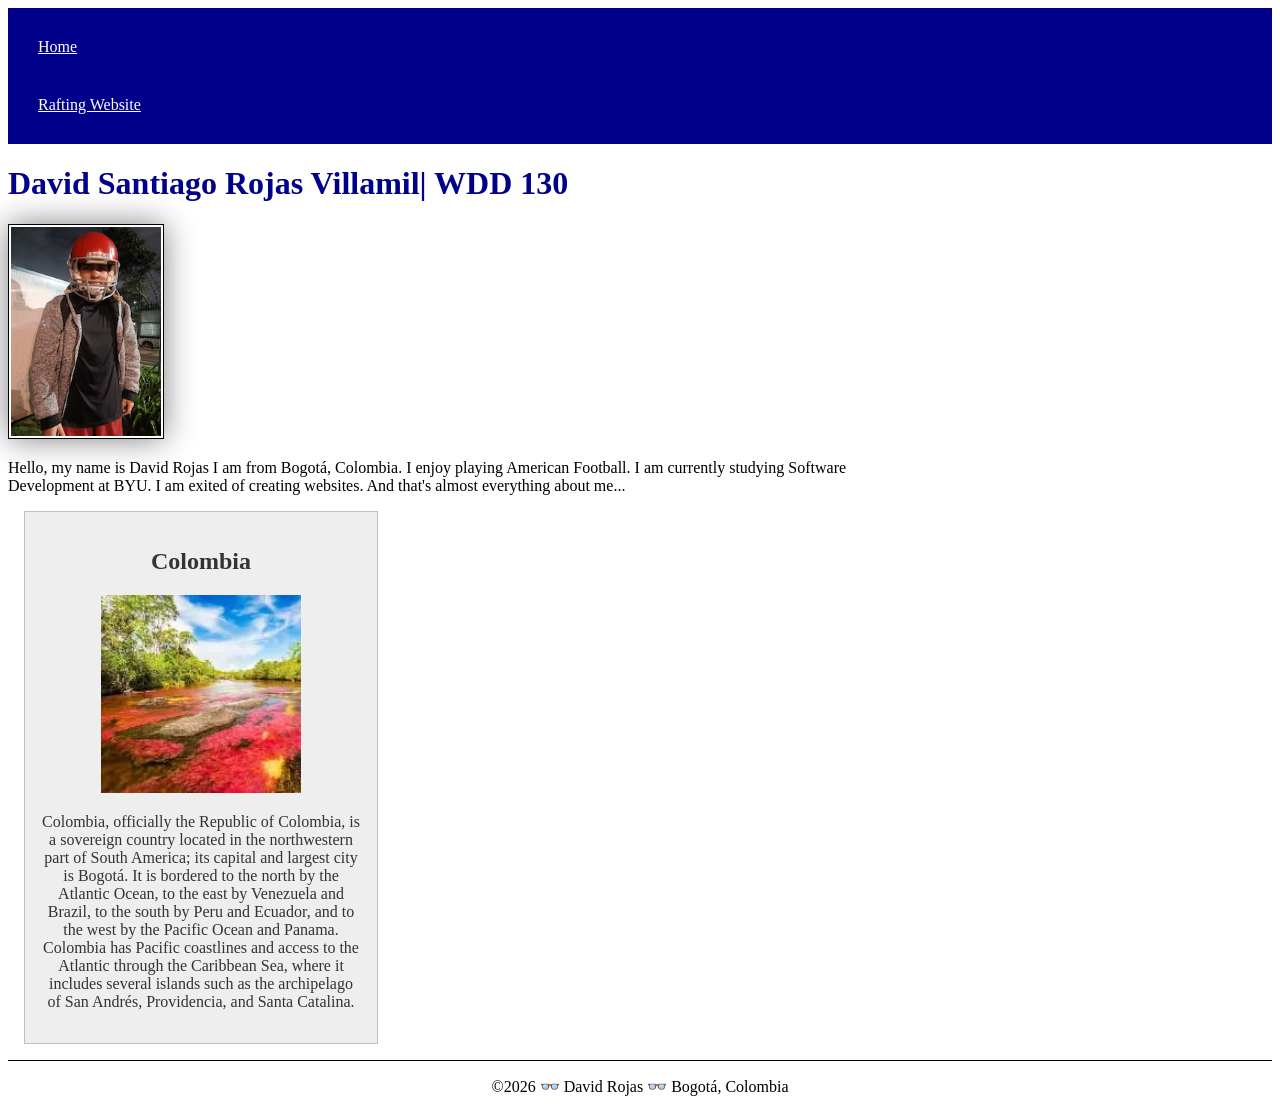
<file: index.html>
<!DOCTYPE html>
<html lang="en">

<head>
    <meta charset="UTF-8">
    <meta name="viewport" content="width=device-width, initial-scale=1.0">
    <title>David Santiago Rojas Villamil | WDD 130 </title>
    <meta name="description" content="David Rojas, WDD130, This purpose of this page is to learn how
    to create and develop solutions to the activities in class">
    <meta name="author" content="David Rojas">
    <link rel="stylesheet" href="styles/styles.css">
</head>

<body>
    <header>
        <nav>
            <a href="#">Home</a>
            <a href="wwr/">Rafting Website</a>
        </nav>
    </header>
    <main>
        <h1>David Santiago Rojas Villamil| WDD 130</h1>
        <img src="images/profile.jpg" alt="Hello, my name is David Rojas" width="200">
        <p>
            Hello, my name is David Rojas I am from Bogotá, Colombia. I enjoy playing American
            Football. I am currently studying Software Development at BYU. I am exited of creating
            websites. And that's almost everything about me...
        </p>
    </main>
    <aside>
        <h2>Colombia</h2>
        <img src="images/colombia.jpg" alt="Colombia Landscape">
        <p>Colombia, officially the Republic of Colombia, is a sovereign country located in the
            northwestern
            part of South America; its capital and largest city is Bogotá. It is bordered to the
            north by the
            Atlantic Ocean, to the east by Venezuela and Brazil, to the south by Peru and Ecuador,
            and to the
            west by the Pacific Ocean and Panama. Colombia has Pacific coastlines and access to the
            Atlantic
            through the Caribbean Sea, where it includes several islands such as the archipelago of
            San Andrés,
            Providencia, and Santa Catalina.</p>
    </aside>
    <footer>
        <p>&copy;2026 👓 David Rojas 👓 Bogotá, Colombia</p>
    </footer>
</body>

</html>
</file>
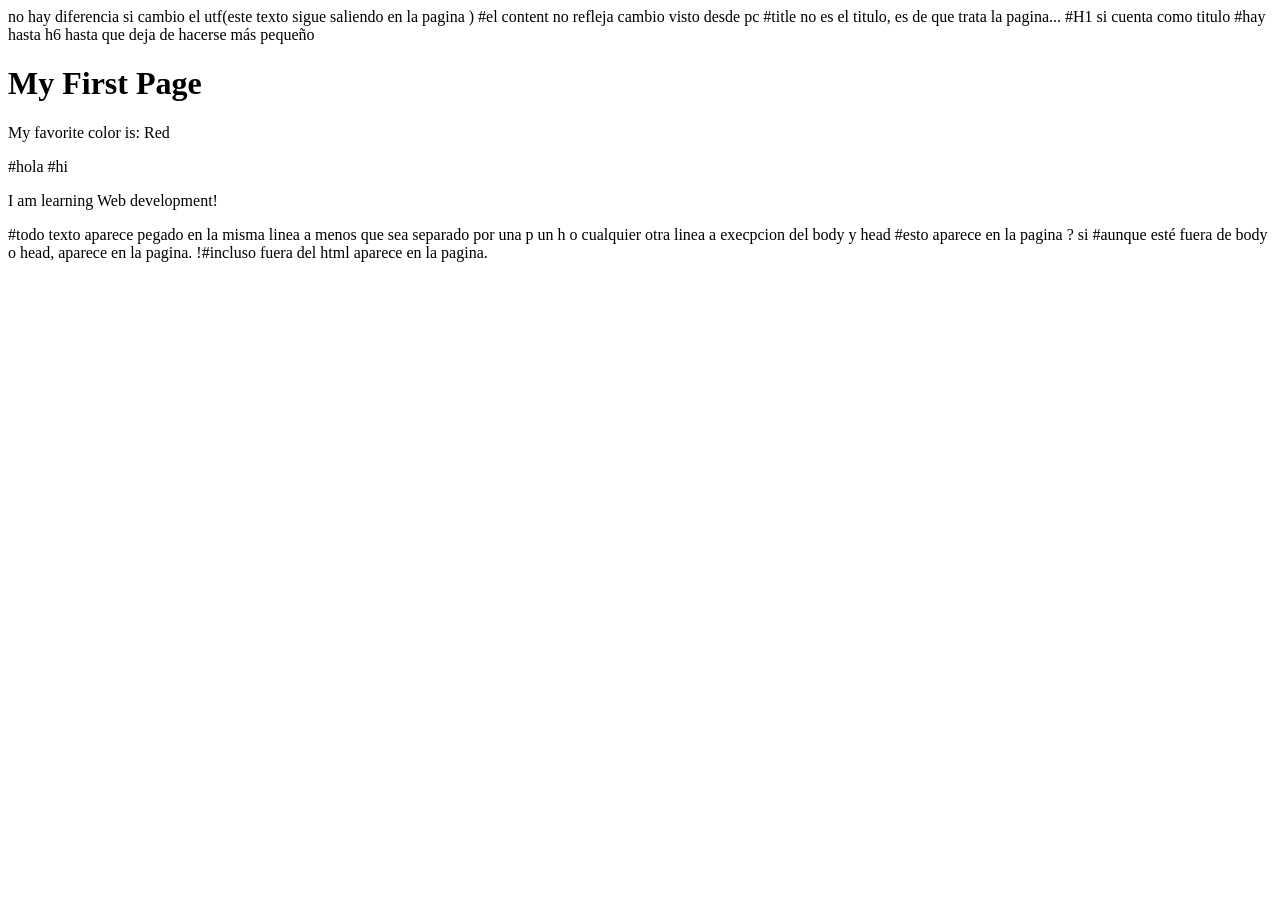
<file: week01/first-page.html>
<!DOCTYPE html>
<html lang="en">

<head>
    no hay diferencia si cambio el utf(este texto sigue saliendo en la pagina )
    <meta charset="UTF-8">
    #el content no refleja cambio visto desde pc
    <meta name="viewport" content="width=device-width, initial-scale=1.0">
    #title no es el titulo, es de que trata la pagina... <title>My First Page hhhhh
    </title>
</head>

<body>
    #H1 si cuenta como titulo
    #hay hasta h6 hasta que deja de hacerse más pequeño
    <h1>My First Page </h1>
    <p>My favorite color is: Red </p>
    #hola
    #hi
    <p>I am learning Web development! </p>

    #todo texto aparece pegado en la misma linea a menos que sea separado por una p un
    h o cualquier otra linea a execpcion del body y head
</body>
#esto aparece en la pagina ? si
#aunque esté fuera de body o head, aparece en la pagina.

</html>
!#incluso fuera del html aparece en la pagina.
</file>
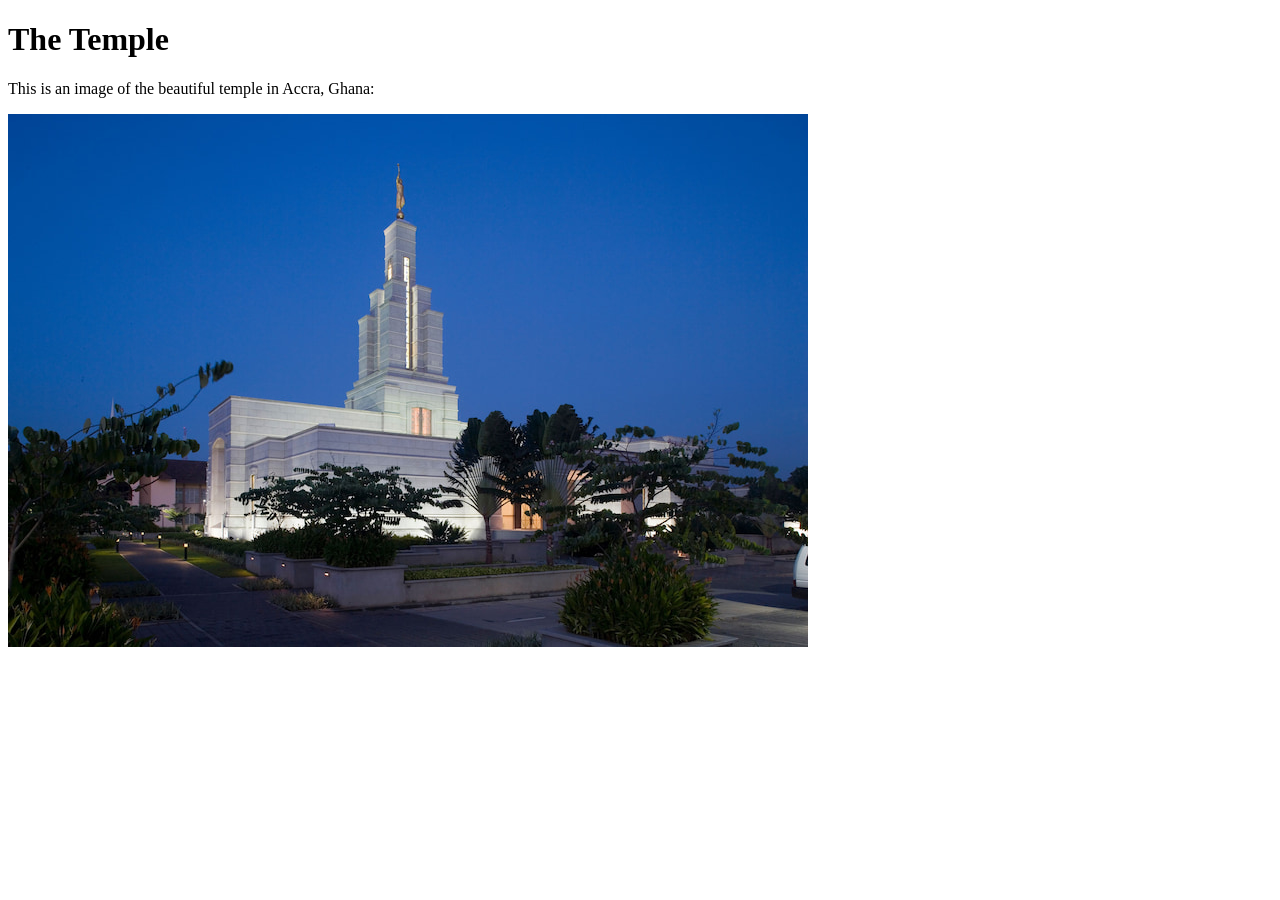
<file: week01/images-solution.html>
<!DOCTYPE html>
<html lang="en">
<head>
    <meta charset="UTF-8">
    <meta name="viewport" content="width=device-width, initial-scale=1.0">
    <title>Temple Image</title>
</head>
<body>
    <h1>The Temple</h1>
    <p>This is an image of the beautiful temple in Accra, Ghana:</p>
    <img src="images/temple-small.jpg" alt="The Accra Ghana Temple">
    
</body>
</html>
</file>
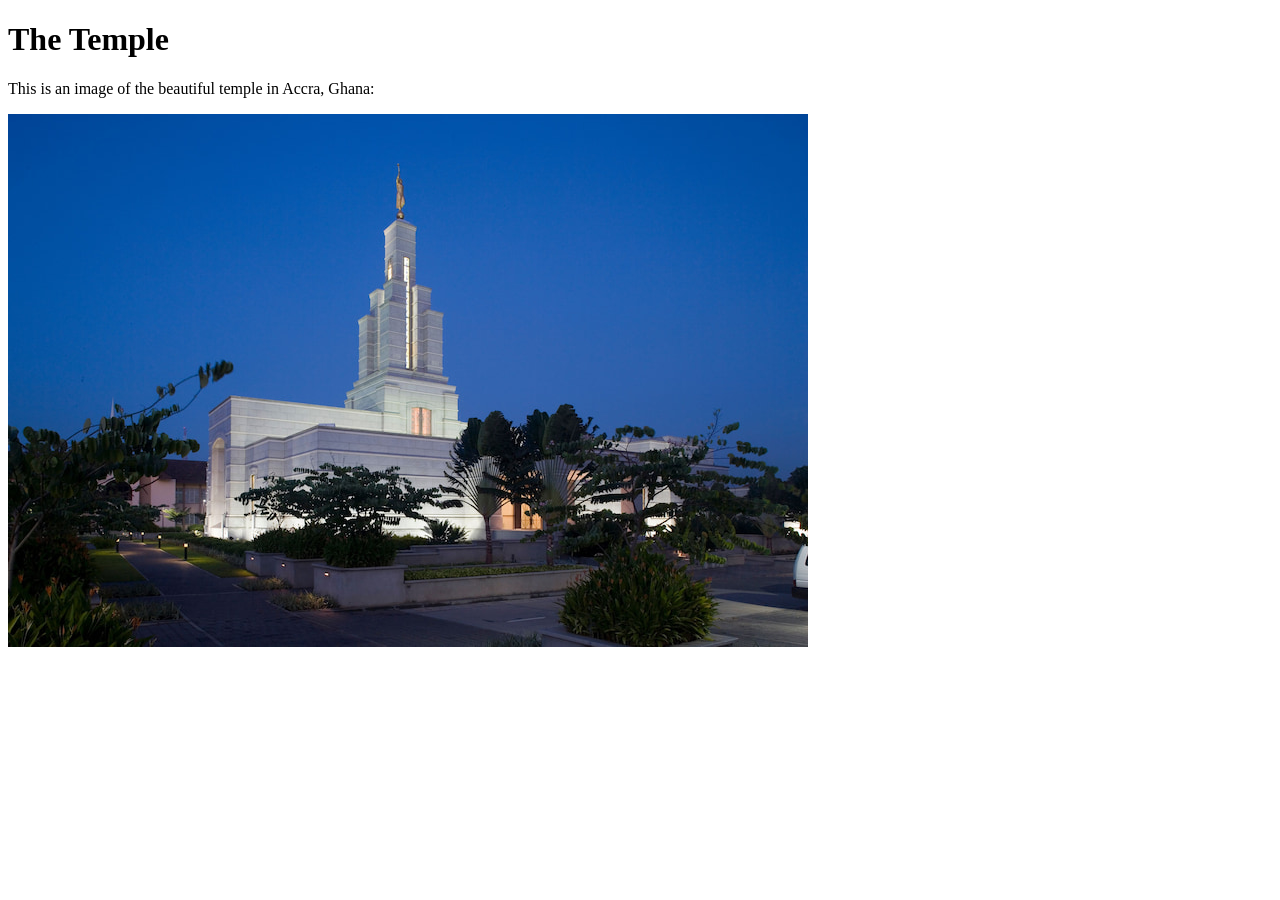
<file: week01/images.html>
<!DOCTYPE html>
<html lang="en">

<head>
    <meta charset="UTF-8">
    <meta name="viewport" content="width=device-width, initial-scale=1.0">
    <title>Temple Image</title>
</head>

<body>
    <h1>The Temple</h1>
    <p>This is an image of the beautiful temple in Accra, Ghana:</p>
    <img src="images/temple-small.jpg" alt="The Accra Ghana Temple">

</body>

</html>
</file>
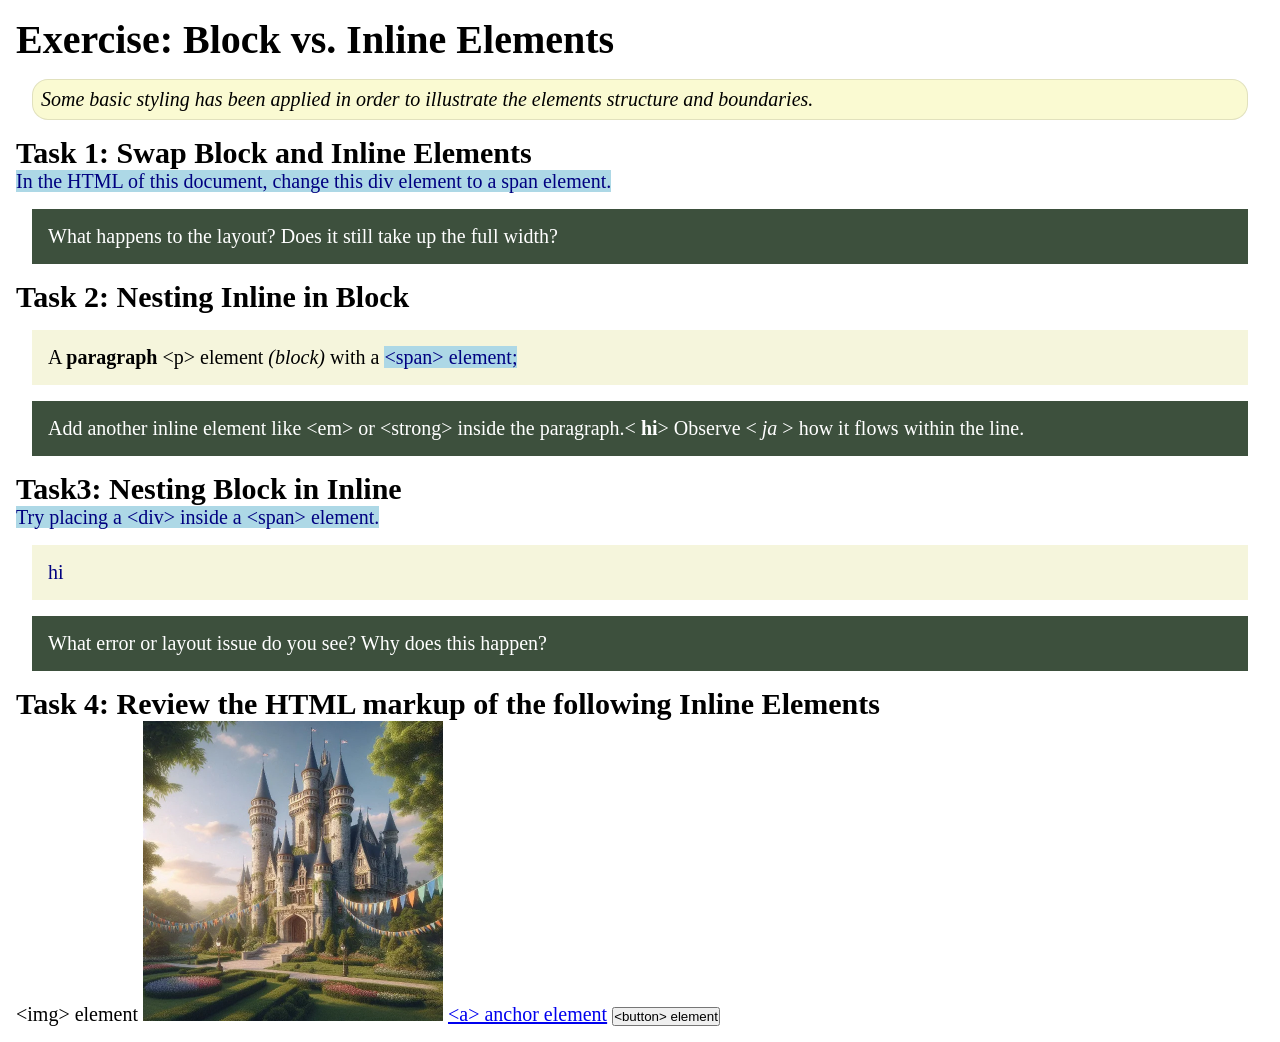
<file: week02/block-vs-inline.html>
<!DOCTYPE html>
<html lang="en">

<head>
    <meta charset="UTF-8">
    <meta name="viewport" content="width=device-width, initial-scale=1.0">
    <title>Exercise: Block vs. Inline Elements</title>
    <link rel="stylesheet" href="styles/block-vs-inline.css">
</head>

<body>
    <main>
        <h1>Exercise: Block vs. Inline Elements</h1>
        <p class="note">Some basic styling has been applied in order to illustrate the elements
            structure and
            boundaries.</p>

        <h2>Task 1: Swap Block and Inline Elements</h2>
        <span>In the HTML of this document, change this div element to a span element.</span>

        <p class="question">What happens to the layout? Does it still take up the full width?</p>

        <h2>Task 2: Nesting Inline in Block</h2>
        <p>A <strong>paragraph</strong> &lt;p&gt; element <em>(block)</em> with a <span>&lt;span&gt;
                element;</span></p>
        <p class="question">Add another inline element like &lt;em&gt; or &lt;strong&gt; inside the
            paragraph.&lt; <strong>hi</strong>&gt; Observe &lt; <em>ja</em> &gt; how it flows within
            the line.</p>

        <h2>Task3: Nesting Block in Inline</h2>
        <span>Try placing a &lt;div&gt; inside a &lt;span&gt; element. <div> hi</div></span>
        <p class="question">What error or layout issue do you see? Why does this happen?</p>


        <h2>Task 4: Review the HTML markup of the following Inline Elements</h2>
        &lt;img&gt; element
        <img src="images/castle.webp" alt="placeholder image (images are inline)" width="300"
          height="300">
        <a href="https://churchofjesuschrist.org">&lt;a&gt; anchor element</a>
        <button type="button">&lt;button&gt; element</button>
    </main>
</body>

</html>
</file>
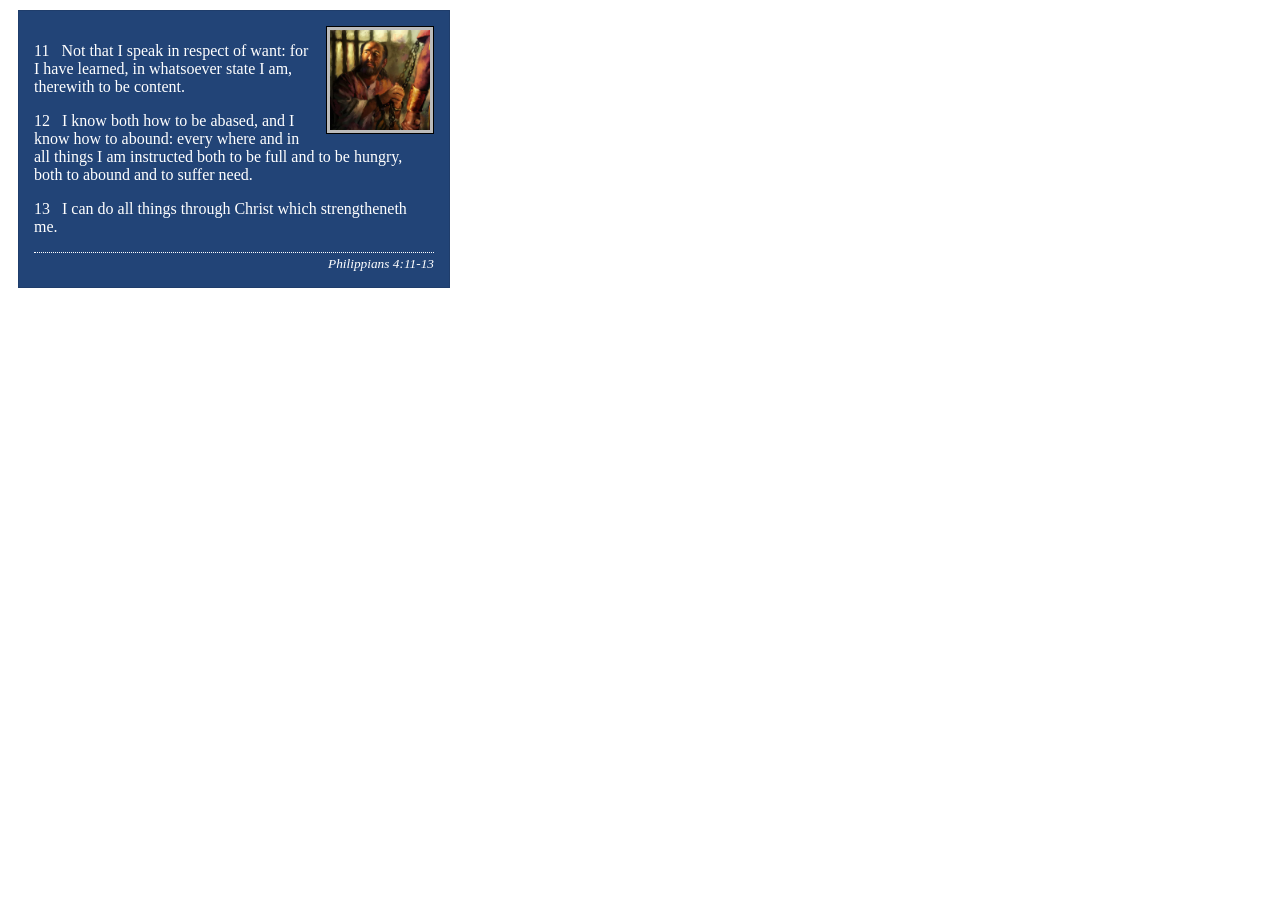
<file: week02/box-model-solution.html>
<!DOCTYPE html>
<html lang="en">
<head>
    <meta charset="UTF-8">
    <meta name="viewport" content="width=device-width, initial-scale=1.0">
    <title>Box Model Activity</title>
    <link rel="stylesheet" href="styles/box-model-solution.css">
</head>
<body>
    <main>
        <div class="callout">
            <img src="images/apostle-paul-imprisoned.webp" alt="Paul the Apostle - Imprisoned in Rome" width="200" height="200">
            <blockquote>
                <p>11 &nbsp; Not that I speak in respect of want: for I have learned, in whatsoever state I am, therewith to be content.</p>
                <p>12 &nbsp; I know both how to be abased, and I know how to abound: every where and in all things I am instructed both to be full and to be hungry, both to abound and to suffer need.</p>
                <p>13 &nbsp; I can do all things through Christ which strengtheneth me.</p>
            </blockquote>
            <cite>Philippians 4:11-13</cite>
        </div>
    </main>
</body>
</html>
</file>
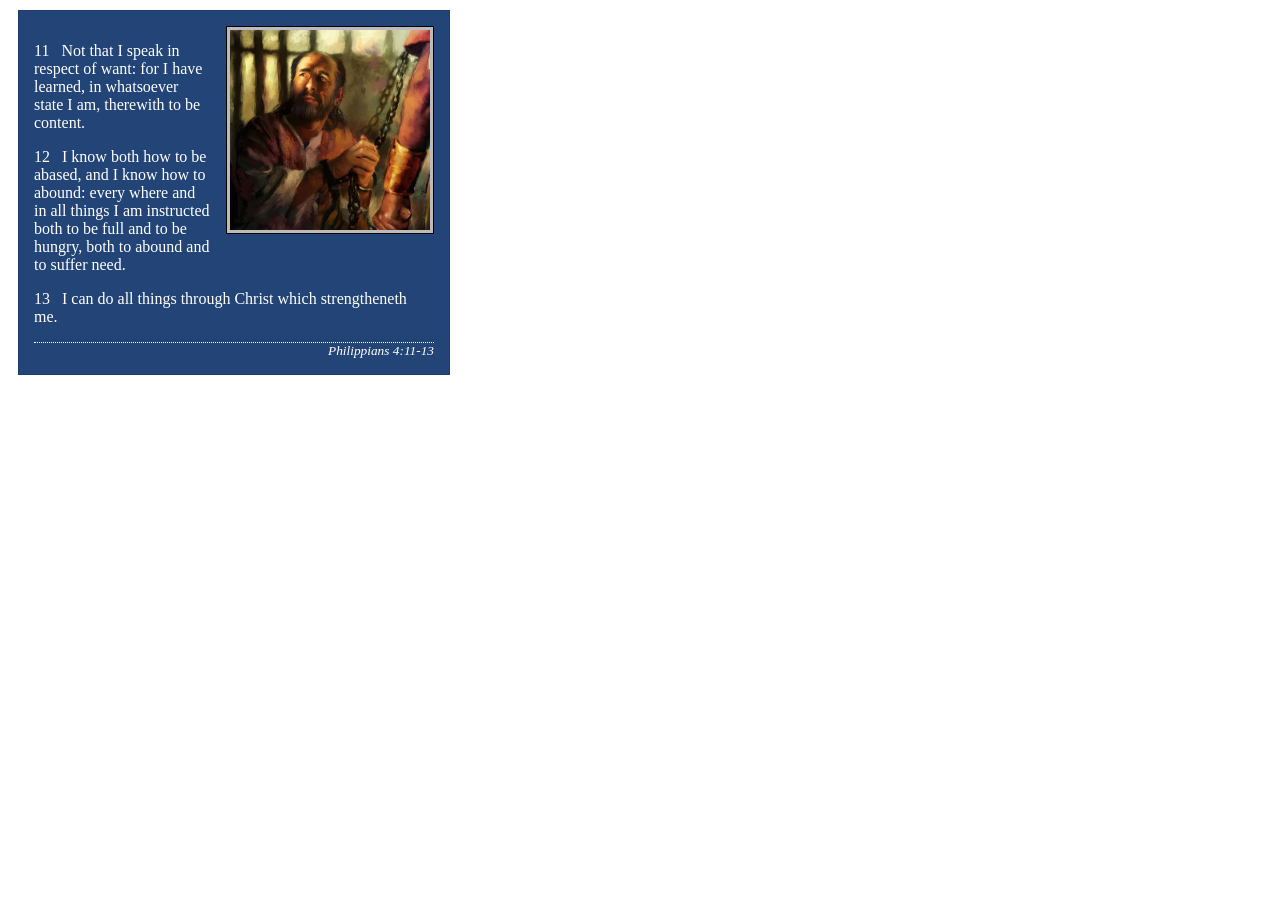
<file: week02/box-model.html>
<!DOCTYPE html>
<html lang="en">

<head>
    <meta charset="UTF-8">
    <meta name="viewport" content="width=device-width, initial-scale=1.0">
    <title>Box Model Activity</title>
    <link rel="stylesheet" href="styles/box-model.css">
</head>

<body>
    <main>
        <div class="callout">
            <img src="images/apostle-paul-imprisoned.webp"
              alt="Paul the Apostle - Imprisoned in Rome" width="200" height="200">
            <blockquote>
                <p>11 &nbsp; Not that I speak in respect of want: for I have learned, in whatsoever
                    state I am, therewith to be content.</p>
                <p>12 &nbsp; I know both how to be abased, and I know how to abound: every where and
                    in all things I am instructed both to be full and to be hungry, both to abound
                    and to suffer need.</p>
                <p>13 &nbsp; I can do all things through Christ which strengtheneth me.</p>
            </blockquote>
            <cite>Philippians 4:11-13</cite>
        </div>
    </main>
</body>

</html>
</file>
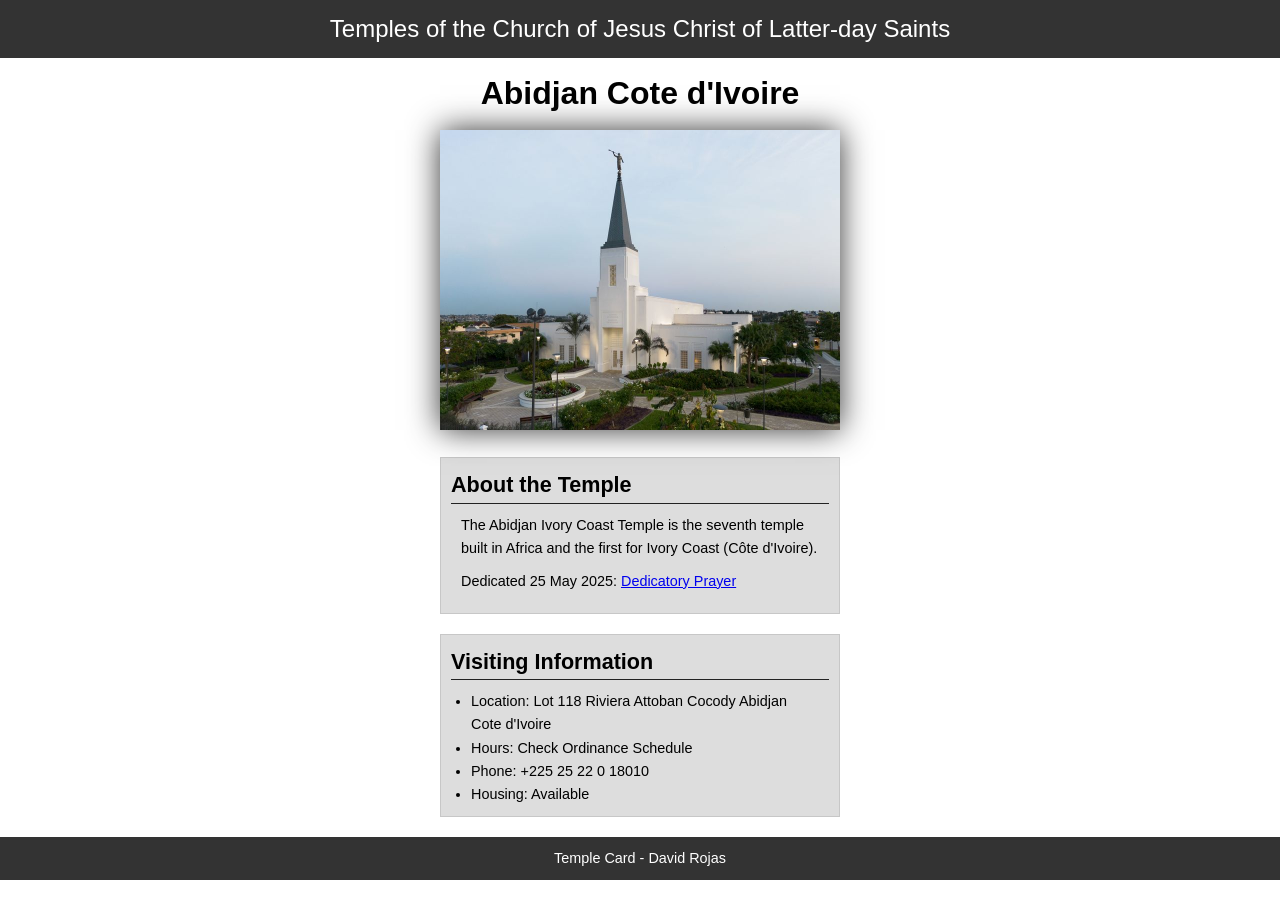
<file: week02/temple.html>
<!DOCTYPE html>
<html lang="en">

<head>
    <meta charset="UTF-8">
    <meta name="viewport" content="width=device-width, initial-scale=1.0">
    <title>Temple Card - Abidjan Cote d'Ivoire</title>
    <link rel="stylesheet" href="styles/temple.css">
</head>

<body>
    <header>
        <p>Temples of the Church of Jesus Christ of Latter-day Saints</p>
    </header>
    <main>
        <h1>Abidjan Cote d'Ivoire</h1>
        <picture>
            <img src="images/abidjan-ivory-coast.jpeg" alt="Abidjan Cote d'Ivoire Temple">
        </picture>
        <section>
            <h2>About the Temple</h2>
            <p>The Abidjan Ivory Coast Temple is the seventh temple built in Africa and the first
                for Ivory Coast (Côte
                d'Ivoire).</p>
            <p>Dedicated 25 May 2025: <a
                  href="https://www.churchofjesuschrist.org/temples/dedicatory-prayer/abidjan-ivory-coast-temple/2025-05-25?lang=eng"
                  target="_blank" rel="noopener noreferrer">Dedicatory Prayer</a></p>
        </section>
        <section>
            <h2>Visiting Information</h2>
            <ul>
                <li>Location: Lot 118 Riviera Attoban Cocody Abidjan Cote d'Ivoire</li>
                <li>Hours: Check Ordinance Schedule</li>
                <li>Phone: +225 25 22 0 18010</li>
                <li>Housing: Available</li>
            </ul>
        </section>
    </main>
    <footer>
        <p>Temple Card - David Rojas</p>
    </footer>
</body>

</html>
</file>
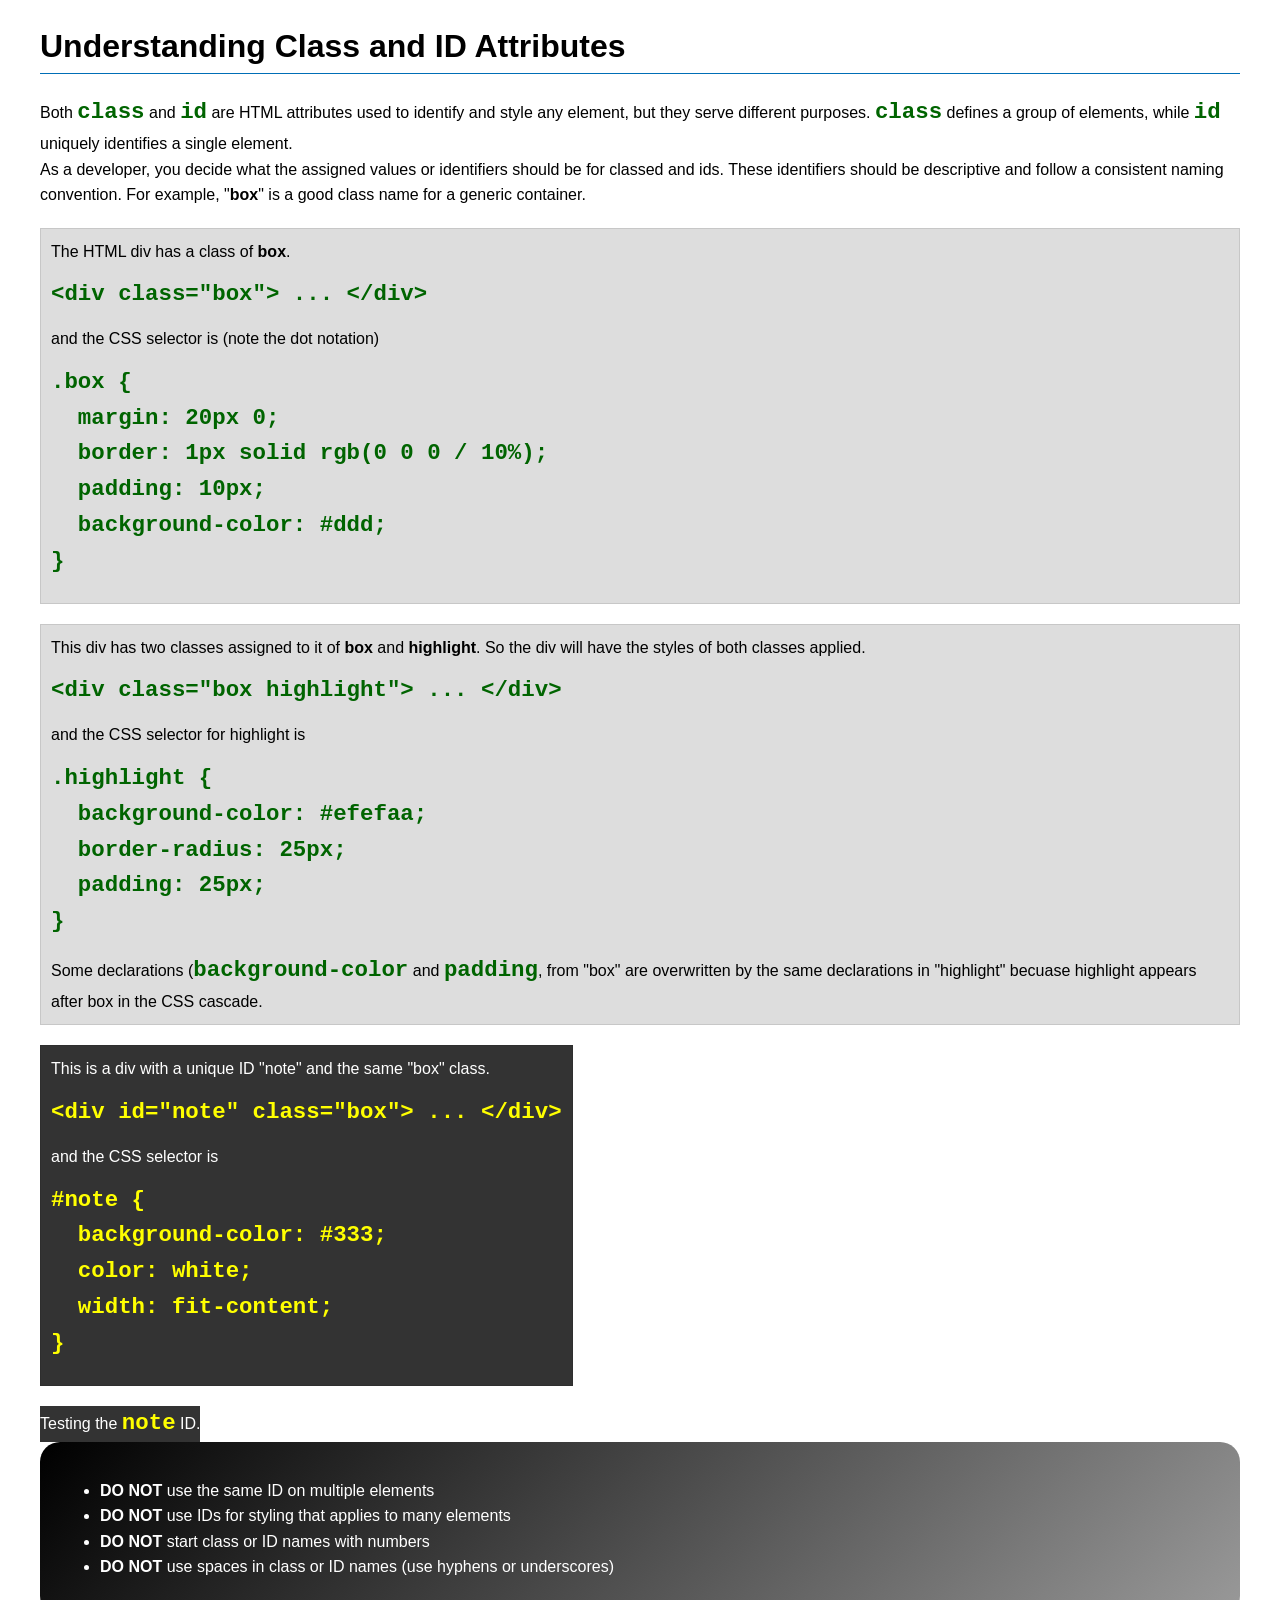
<file: week03/class-and-id.html>
<!DOCTYPE html>
<html lang="en">

<head>
    <meta charset="UTF-8">
    <meta name="viewport" content="width=device-width, initial-scale=1.0">
    <title>Class vs ID Attributes</title>
    <link rel="stylesheet" href="styles/class-and-id.css">
</head>

<body>
    <h1>Understanding Class and ID Attributes</h1>
    <p>Both <code>class</code> and <code>id</code> are HTML attributes used to identify and style
        any element, but they
        serve different purposes. <code>class</code> defines a group of elements, while
        <code>id</code> uniquely
        identifies a single element.
    </p>
    <p>As a developer, you decide what the assigned values or identifiers should be for classed and
        ids. These
        identifiers should be
        descriptive and follow a consistent naming convention. For example, "<strong>box</strong>"
        is a good class name
        for a generic container.</p>
    <div class="box">
        <p>The HTML div has a class of <strong>box</strong>.</p>
        <pre><code class="html">&lt;div class="box"&gt; ... &lt;/div&gt;</code></pre>
        and the CSS selector is (note the dot notation)
        <pre><code class="css">.box {
  margin: 20px 0;
  border: 1px solid rgb(0 0 0 / 10%);
  padding: 10px;
  background-color: #ddd; 
}</code></pre>
    </div>

    <div class="box">
        <p>This div has two classes assigned to it of <strong>box</strong> and
            <strong>highlight</strong>. So the div
            will have the styles of both classes applied.
        </p>
        <pre><code class="html">&lt;div class="box highlight"&gt; ... &lt;/div&gt;</code></pre>
        and the CSS selector for highlight is
        <pre><code class="css">.highlight {
  background-color: #efefaa;
  border-radius: 25px;
  padding: 25px;
}</code></pre>
        <p>Some declarations (<code>background-color</code> and <code>padding</code>, from "box" are
            overwritten by the same declarations in "highlight" becuase highlight appears after box
            in the CSS cascade.</p>
    </div>

    <div id="note" class="box">
        <p>This is a div with a unique ID "note" and the same "box" class.</p>
        <pre><code class="html">&lt;div id="note" class="box"&gt; ... &lt;/div&gt;</code></pre>
        and the CSS selector is
        <pre><code class="css">#note {
  background-color: #333;
  color: white;
  width: fit-content;
}</code></pre>
    </div>


    <div id="note">
        <p>Testing the <code>note</code> ID.</p>
    </div>

    <section id="best-practice">
        <ul>
            <li><strong>DO NOT</strong> use the same ID on multiple elements</li>
            <li><strong>DO NOT</strong> use IDs for styling that applies to many elements</li>
            <li><strong>DO NOT</strong> start class or ID names with numbers</li>
            <li><strong>DO NOT</strong> use spaces in class or ID names (use hyphens or underscores)
            </li>
        </ul>
    </section>


</body>

</html>
</file>
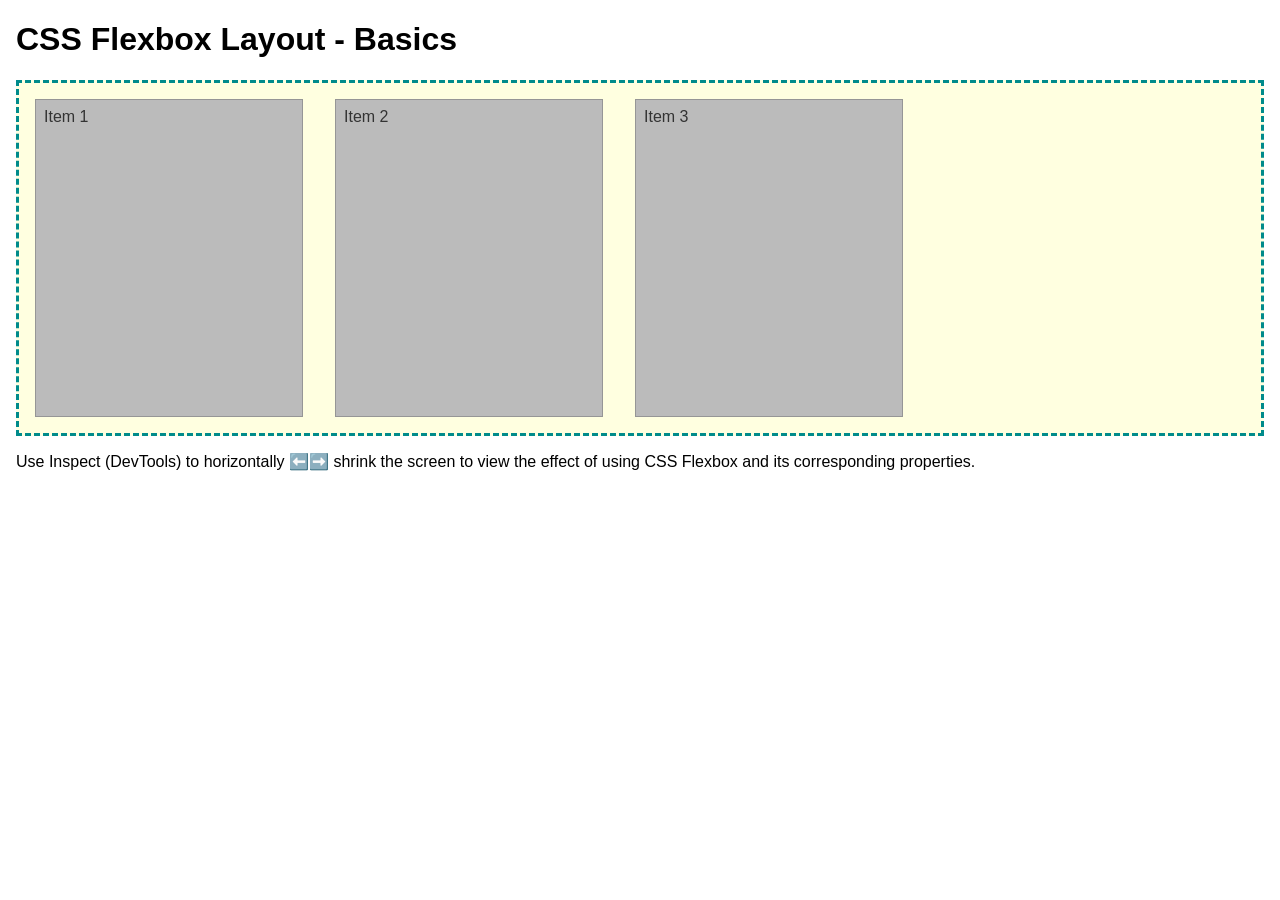
<file: week04/flexbox-layout.html>
<!DOCTYPE html>
<html lang="en">
<head>
    <meta charset="UTF-8">
    <meta name="viewport" content="width=device-width, initial-scale=1.0">
    <title>CSS Flexbox Layout - Basics</title>
    <link rel="stylesheet" href="styles/flexbox.css">
</head>
<body>
    <main>
        <h1>CSS Flexbox Layout - Basics</h1>
        <div class="flex-container">
            <div class="flex-item item1">Item 1</div>
            <div class="flex-item item2">Item 2</div>
            <div class="flex-item item3">Item 3</div>
        </div>
        <p>Use Inspect (DevTools) to horizontally ⬅️➡️ shrink the screen to view the effect of using CSS Flexbox and its corresponding properties.</p>
    </main>
</body>
</html>
</file>
<file: styles/styles.css>
nav {
    background-color: darkblue;
    padding: 10px;
}

nav a {
    color: white;
    display: block;
    padding: 20px;
}

h1 {
    color: darkblue;
}

main img {
    width: 150px;
    height: auto;
    border: 1px solid black;
    padding: 2px;
    box-shadow: 0 0 30px gray;
}

p {
    padding: 0;
}

main {
    max-width: 840px;
}

aside {
    width: 20rem;
    margin: 1rem;
    border: 1px solid rgb(0 0 0 / 0.2);
    padding: 1rem;
    background-color: #eee;
    color: #333;
    text-align: center;
}

aside img {
    width: 200px;
    height: auto;
}

footer {
    margin-top: 15px;
    border-top: 1px solid #000;
    text-align: center;
}
</file>
<file: week02/styles/block-vs-inline.css>
* {
    margin: 0;
    padding: 0;
}

body {
    font-size: 20px;
    margin: 1rem;
}

p,
div {
    background-color: beige;
    margin: 1rem;
    padding: 1rem;
}

span {
    color: navy;
    background-color: lightblue;
}

code {
    margin: 0;
    padding: 0;
    color: green;
    font-size: 1.2rem;
}

.note {
    font-style: italic;
    background-color: lightgoldenrodyellow;
    border-radius: 1rem;
    border: 1px solid rgb(0 0 0 / 10%);
    margin: 1rem;
    padding: .5rem;
}

.question {
    background-color: #3d503d;
    color: #fff;
}
</file>
<file: week02/styles/box-model-solution.css>
.callout {
    max-width: 400px;
    margin: 10px;
    border: 1px solid rgba(0, 0, 0, .1);
    padding: 15px;
    background-color: #247;
    color: #fff;
}

.callout img {
    float: right;
    margin: 0 0 10px 15px;
    border: 1px solid #000;
    padding: 3px;
    background-color: #bbb;
    width: 100px;
    height: auto;

}

blockquote {
    margin: 0;
}

cite {
    display: block;
    border-top: 1px dotted #fff;
    padding-top: 3px;
    text-align: right;
    font-size: smaller;
}
</file>
<file: week02/styles/box-model.css>
.callout {
    max-width: 400px;
    margin: 10px;
    border: 1px solid rgb(0 0 0 /0.1);
    padding: 15px;
    background-color: #247;
    color: #fff;
}

.callout img {
    float: right;
    margin: 0 0 10px 15px;
    border: 1px solid #000;
    padding: 3px;
    background-color: #bbb;
    width: 15 0px;
    height: auto;
}

blockquote {
    margin: 0;
}

cite {
    display: block;
    border-top: 1px dotted #fff;
    text-align: right;
    font-size: smaller;
}
</file>
<file: week02/styles/temple.css>
* {
    margin: 0;
    padding: 0;
}

body {
    font-family: Arial, sans-serif;
    line-height: 1.6;
}

header,
footer {
    background-color: #333;
    color: #fff;
    padding: 10px;
    text-align: center;
    font-size: 1.5rem;

}

main {
    width: 400px;
    margin: 0 auto;

}

h1 {
    margin: 10px;
    text-align: center;

}

h2 {
    border-bottom: 1px solid #222;
}

img {
    width: 100%;
    height: auto;
    box-shadow: 0 0 30px #333;
}

section {
    margin: 20px 0;
    border: 1px solid rgb(0 0 0 /10%);
    padding: 10px;
    background-color: #ddd;
    font-size: .9rem;

}

section p {
    margin: 10px;

}

ul {
    margin: 10px 20px 0;
}

footer {
    font-size: .9rem;

}
</file>
<file: week03/styles/class-and-id.css>
body {
    font-family: Arial, sans-serif;
    line-height: 1.6;
    margin: 0;
    padding: 0 40px;
}

h1 {
    border-bottom: 1px solid rgb(0 110 182);
    padding-bottom: 0;
}



p {
    margin: 0;
}

code {
    color: darkgreen;
    font-weight: 700;
    font-size: 1.4rem;
}

/* Class examples - can be reused */

.box {
    margin: 20px 0;
    border: 1px solid rgb(0 0 0 / 10%);
    padding: 10px;
    background-color: #ddd; /* this is shorthand for #dddddd */
}

.highlight {
    background-color: #efefaa;
    border-radius: 25px;
    padding: 25px;
}

/* ID examples - should be unique */

#note {
    background-color: #333;
    color: white;
    width: fit-content;
}

#note code {
    color: yellow;
}

#best-practice {
    background: linear-gradient(135deg, #000 0%, #999 100%);
    color: white;
    border-radius: 20px;
    padding: 20px
}
</file>
<file: week04/styles/flexbox.css>
body {
    font-family: Helvetica, Arial, sans-serif;
    margin: 1rem;
}

.flex-container {
    border: 3px dashed darkcyan;
    background-color: lightyellow;
    display: flex;
    flex-wrap: wrap;
}

.flex-item {
    width: 250px;
    margin: 1rem;
    border: 1px solid rgb(0 0 0 / 20%);
    padding: 0.5rem;
    background-color: #bbb;
    color: #333;
}

.item1 {
    min-height: 100px;
}

.item2 {
    min-height: 200px;
}

.item3 {
    min-height: 300px;
}
</file>
